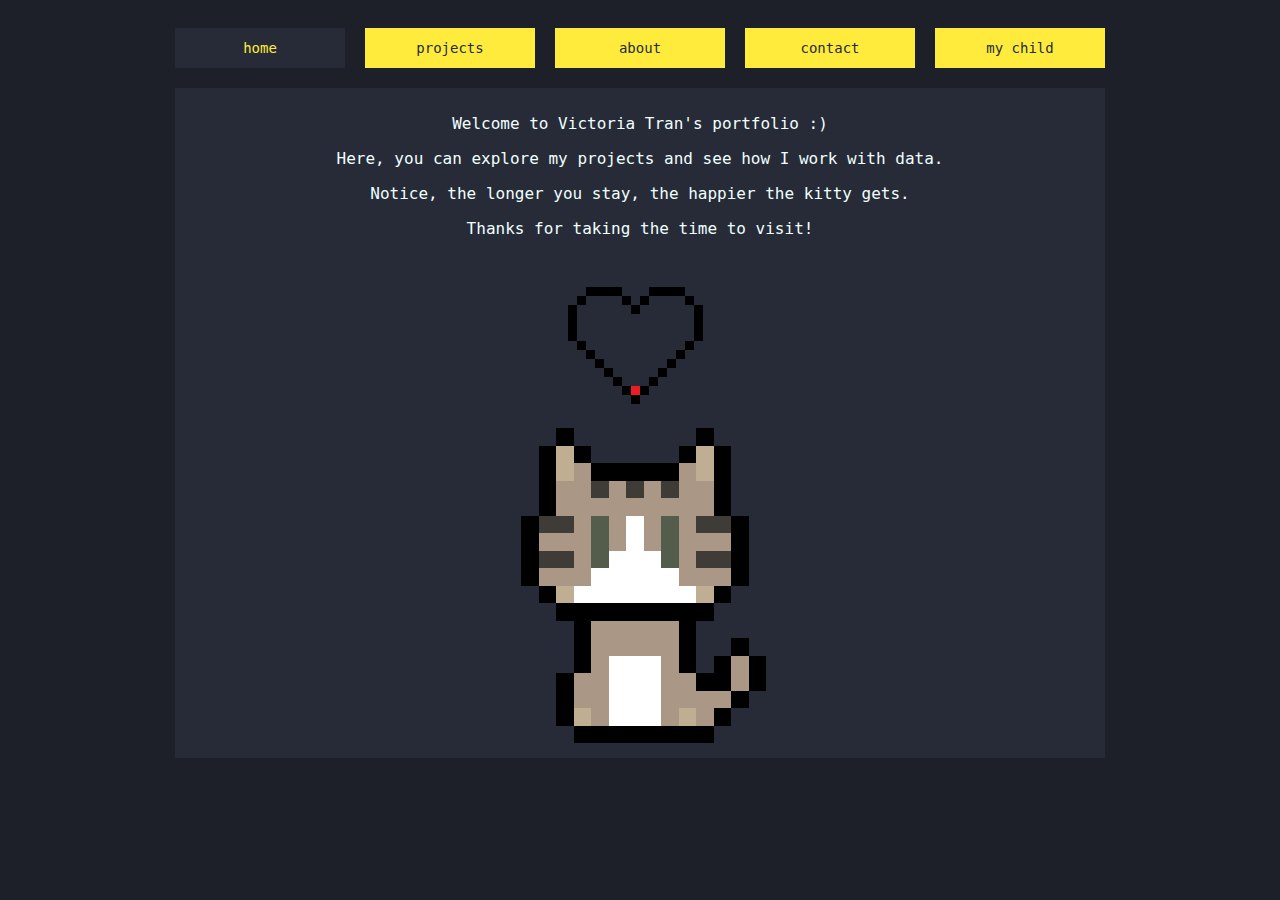
<file: index.html>
<!DOCTYPE html>
<html lang="en">

<head> 
    <link rel="stylesheet" href="css/style.css">
    <link href="https://fonts.googleapis.com/css2?family=Google+Sans+Code:ital,wght@0,300..800;1,300..800&display=swap" rel="stylesheet">
</head>

<!-- header here -->
<header>
    <a href = "index.html" class="homerect"> home </a>
        <div class="dropdown">
            <button class="dropbtn"> projects </button>
              <div class="dropdowncontent">
                <a href="project3.html"> SQL Sales Analytics </a>
                <a href="project1.html"> UI Redesign Impact with A/B Testing </a>
        </div>
</div>
    <a href = "about.html" class="aboutrect"> about </a>
    <a href = "contact.html" class="contactrect"> contact </a>
    <a href = "mychild.html" class="mychildrect"> my child </a>
</header>

<!-- body of home page here -->
<body class="homeparagraph">
    <div class = "homesquare">
        <p>Welcome to Victoria Tran's portfolio :)</p> 
        <p>Here, you can explore my projects and see how I work with data.</p> 
        <p>Notice, the longer you stay, the happier the kitty gets.</p>
        <p>Thanks for taking the time to visit!</p>
    <div class="pixelheart">
        <img class="homeheart1" src="images/portfolioHeart1.png">
        <img class="homeheart2 homeheartinvisible" src="images/portfolioHeart2.png">
        <img class="homeheart3 homeheartinvisible" src="images/portfolioHeart3.png">
        <img class="homeheart4 homeheartinvisible" src="images/portfolioHeart4.png">
        <img class="homeheart5 homeheartinvisible" src="images/portfolioHeart5.png">
        <img class="homeheart6 homeheartinvisible" src="images/portfolioHeart6.png">
        <img class="homeheart7 homeheartinvisible" src="images/portfolioHeart7.png">
        <img class="homeheart8 homeheartinvisible" src="images/portfolioHeart8.png">
        <img class="homeheart9 homeheartinvisible" src="images/portfolioHeart9.png">
        <img class="homeheart10 homeheartinvisible" src="images/portfolioHeart10.png">
        <img class="homeheart11 homeheartinvisible" src="images/portfolioHeart11.png">
    </div>
        <div class="pixelmeo">
            <img src="images/portfolioNewPixelMeo.png" alt="Pixel Cat">
        </div>
    </div>
</body>


    <script src="index.js"></script>
</body>
</html>
</file>
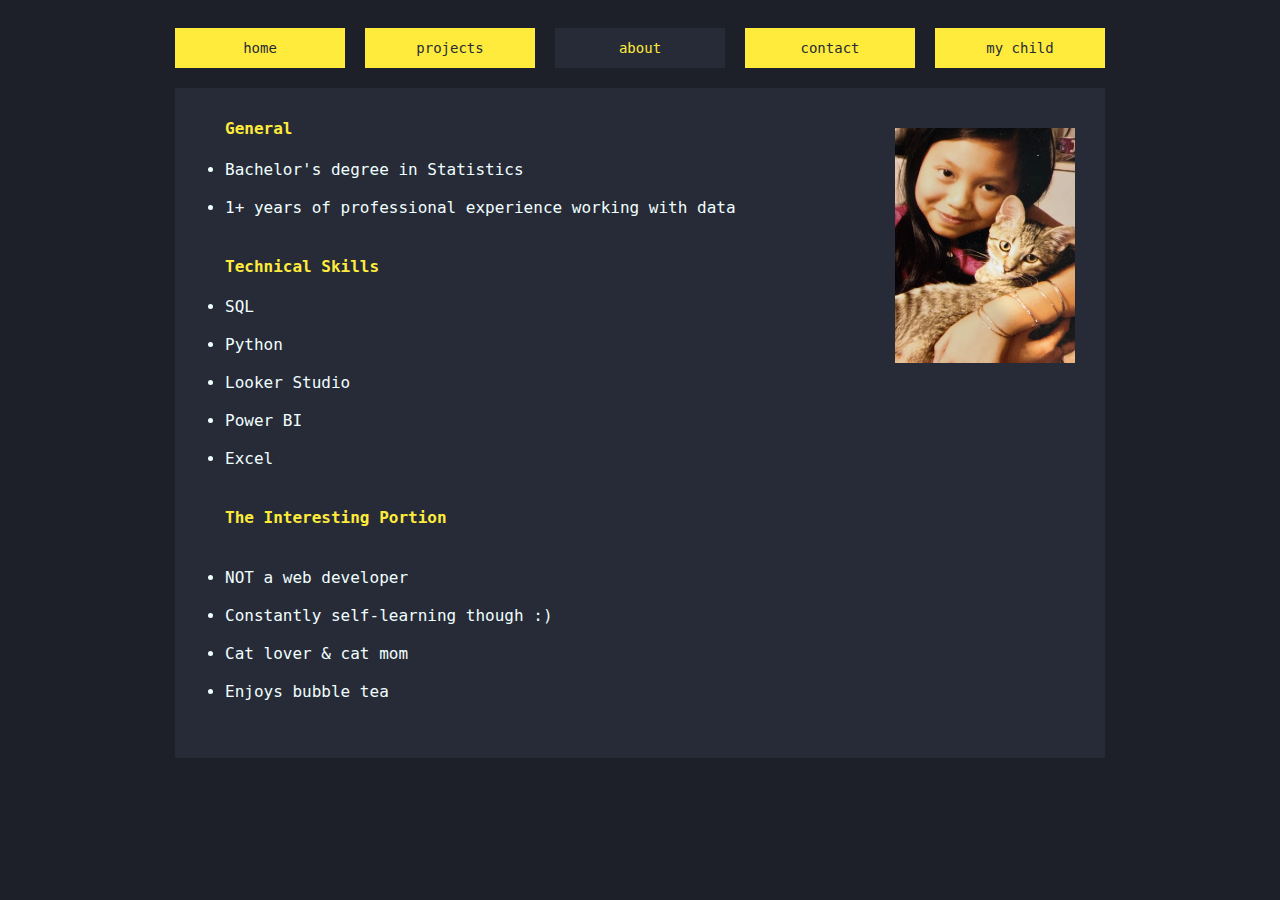
<file: about.html>
<!DOCTYPE html>
<html lang="en">

<head> 
    <link rel="stylesheet" href="css/style.css">
    <link href="https://fonts.cdnfonts.com/css/lucida-console" rel="stylesheet">
</head>

<body>

    <header>
        <a href = "index.html" class="yellowhomerect"> home </a>
             <div class="dropdown">
                 <button class="dropbtn"> projects </button>
                     <div class="dropdowncontent">
                     <a href="project3.html"> SQL Sales Analytics </a>
                     <a href="project1.html"> UI Redesign Impact with A/B Testing </a>

            </div>
        </div>
        <a href = "about.html" class="darkaboutrect"> about </a>
        <a href = "contact.html" class="contactrect"> contact </a>
        <a href = "mychild.html" class="mychildrect"> my child </a>
    </header>

    <div class = "aboutsquare">
            <div class="professionalphoto">
                <img src="images/portfolioYoungMe.jpeg" alt="Victoria Tran's only professional photo">
            </div>
        <ul>
            <h4> General</h4>
            <li> Bachelor's degree in Statistics </li>
            <br>
            <li> 1+ years of professional experience working with data </li>
            <br>
            <h4> Technical Skills </h4>
            <li>SQL</li><br>
            <li>Python</li><br>
            <li>Looker Studio</li><br>
            <li>Power BI</li><br>
            <li>Excel </li>
            <br>
            <h4> The Interesting Portion </h4>
            <br>
            <li> NOT a web developer </li>
            <br>
            <li> Constantly self-learning though :)</li>
            <br>
            <li> Cat lover & cat mom </li>
            <br>
            <li> Enjoys bubble tea </li>
        </ul> 
    </div>

</body>

<script src="index.js"></script>

</html>
</file>
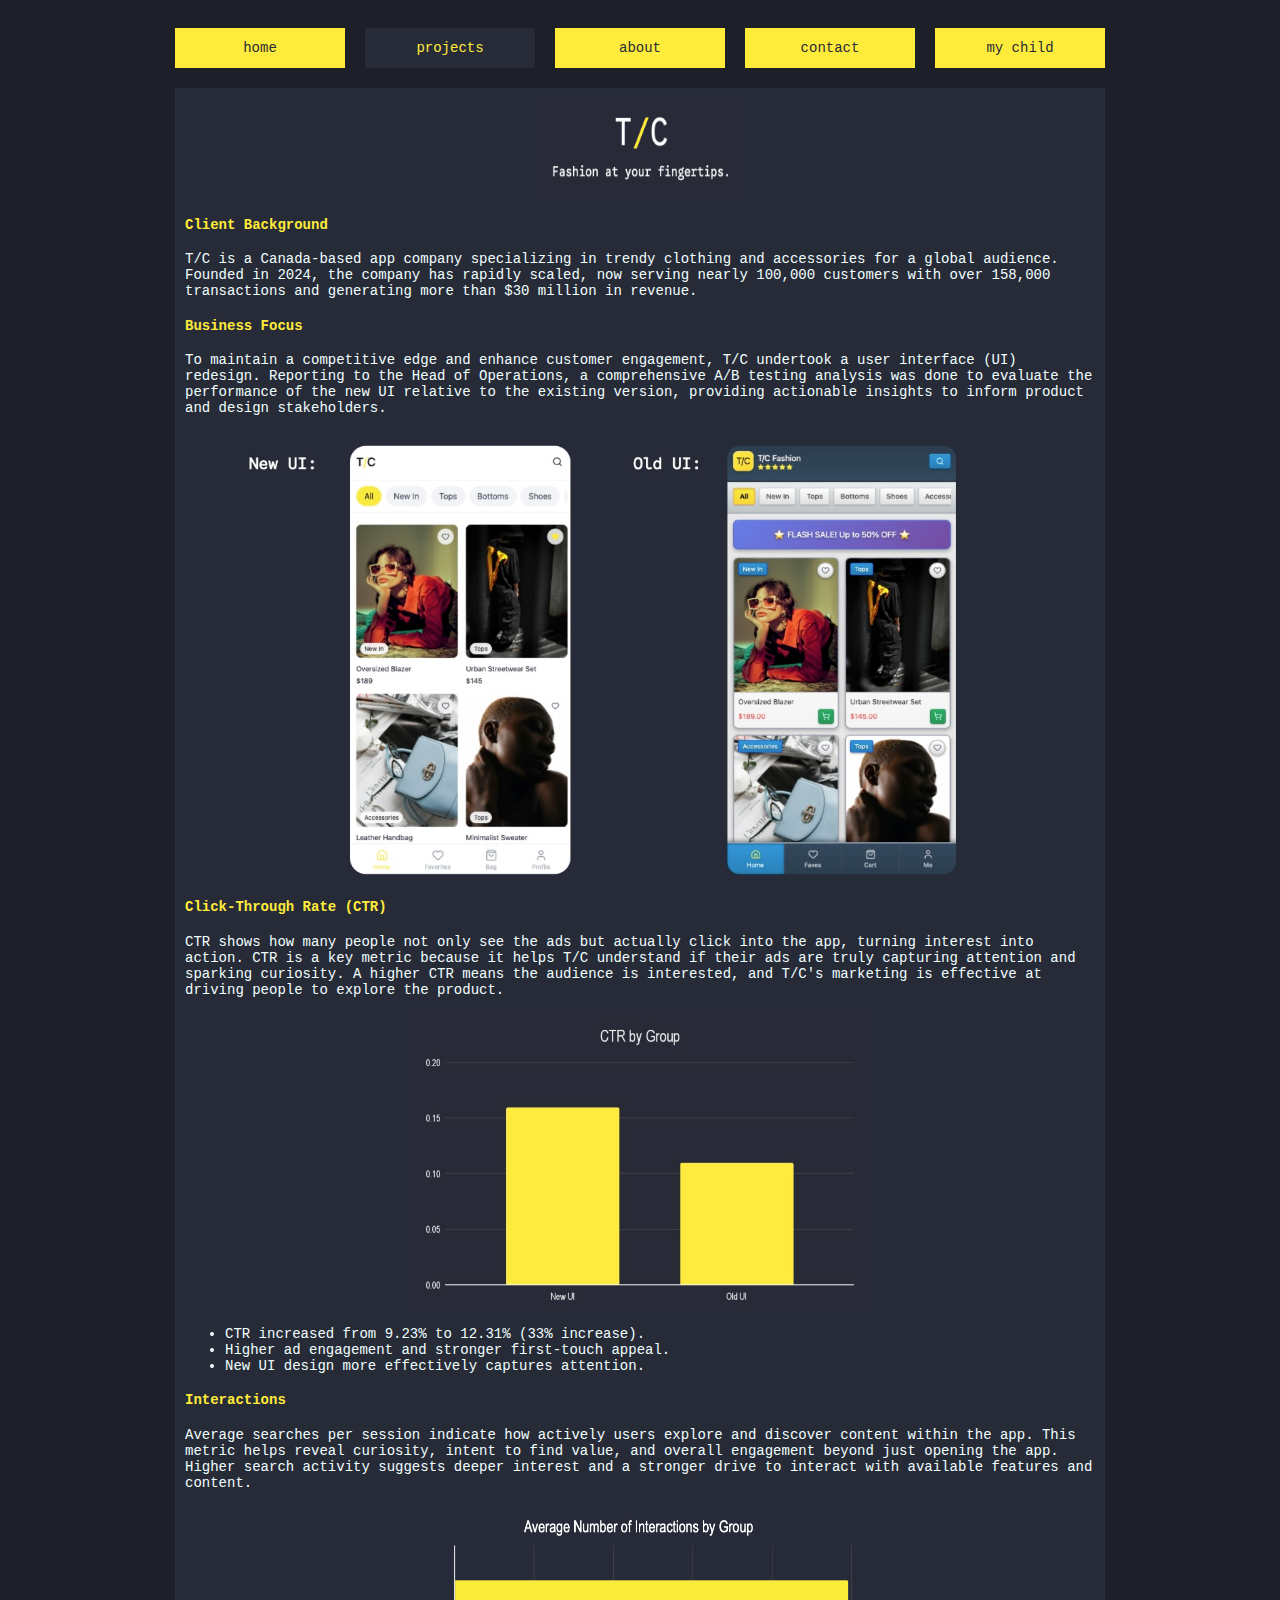
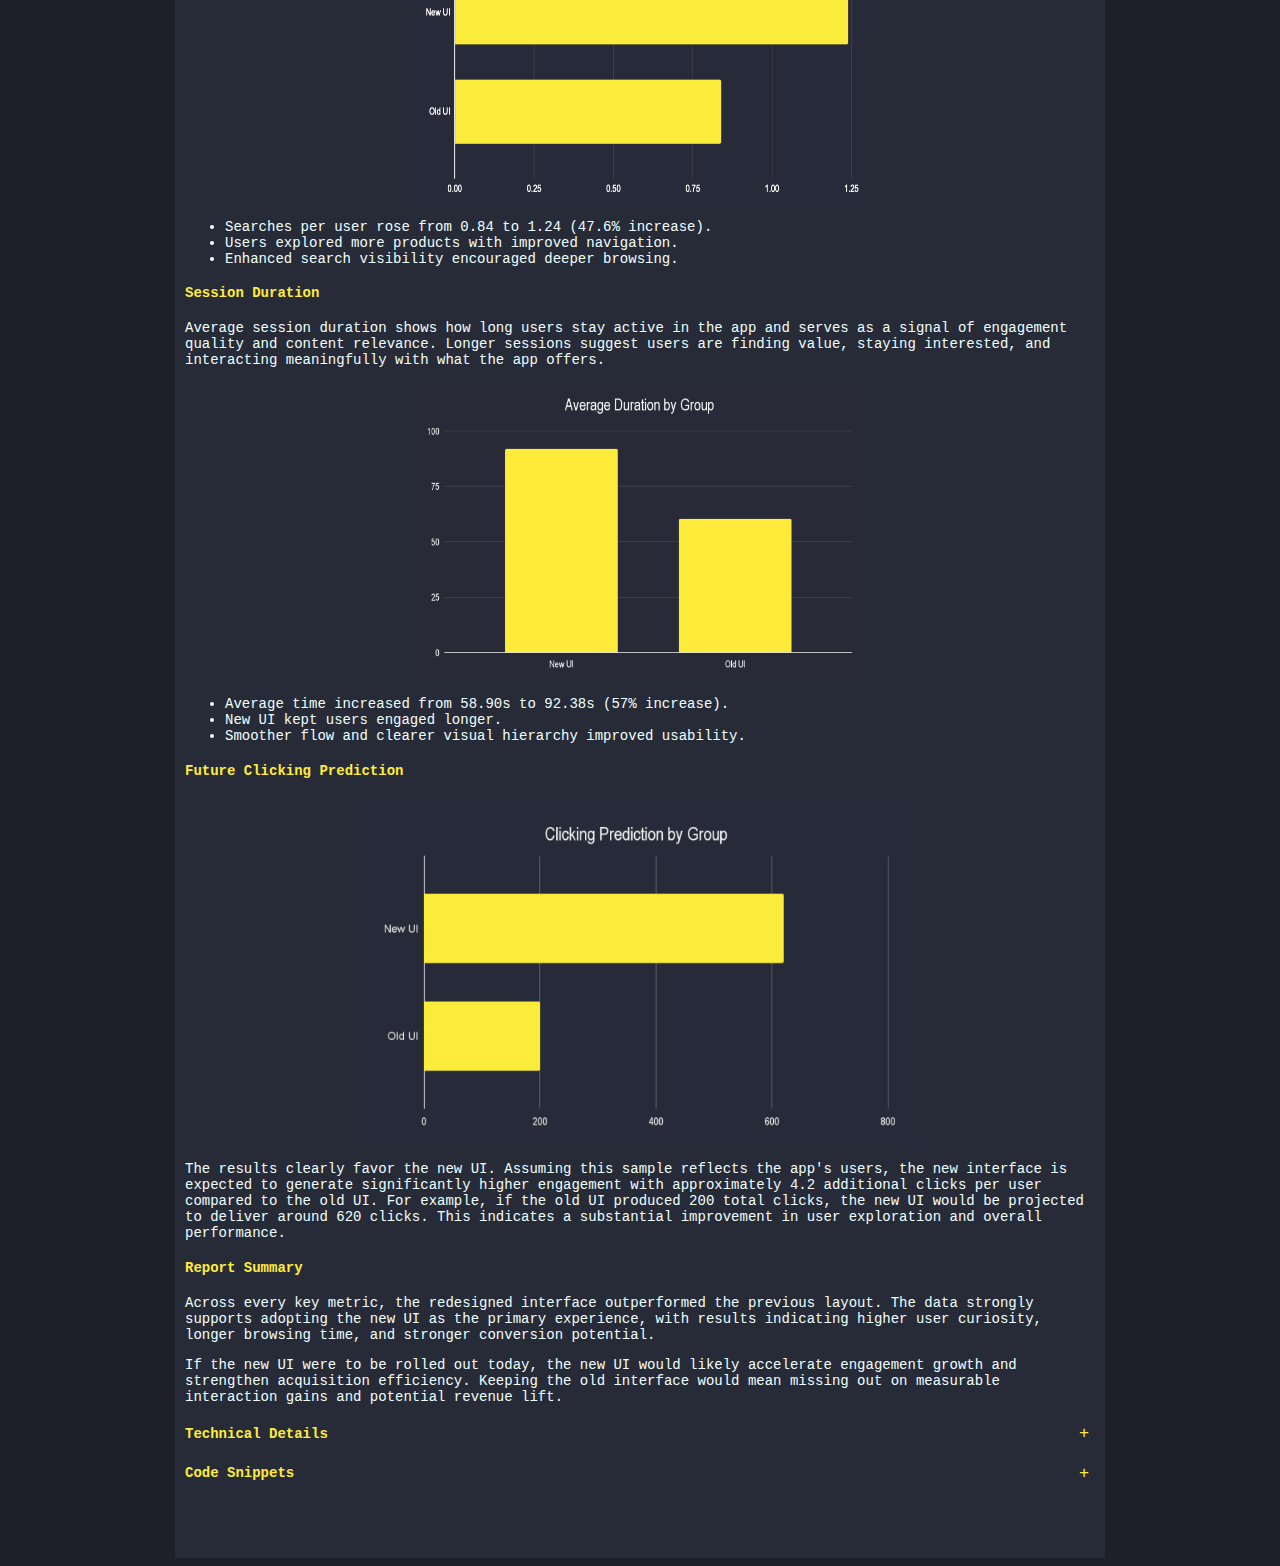
<file: project1.html>
<!DOCTYPE html>
<html lang="en">

<head> 
    <meta charset="UTF-8">
    <meta name="viewport" content="width=device-width, initial-scale=1.0">
    <title>UI Redesign Impact with A/B Testing</title>
    <link rel="stylesheet" href="css/style.css">
    <link href="https://fonts.cdnfonts.com/css/lucida-console" rel="stylesheet">
    <link rel="stylesheet" href="https://cdnjs.cloudflare.com/ajax/libs/font-awesome/4.7.0/css/font-awesome.min.css">
</head>

<body class="homeparagraph">

    <header>
        <a href="index.html" class="yellowhomerect">home</a>
        
        <div class="dropdown">
            <button class="darkdropbtn">projects</button>
            <div class="dropdowncontent">
                <a href="project3.html">SQL Sales Analytics</a>
                <a href="project1.html">UI Redesign Impact with A/B Testing</a>
            </div>
        </div>

        <a href="about.html" class="aboutrect">about</a>
        <a href="contact.html" class="contactrect">contact</a>
        <a href="mychild.html" class="mychildrect">my child</a>
    </header>

    <div class="p1homesquare">

        <div class="TCLogo">
            <img src="images/TCLogo.jpg" alt="TC logo">
        </div>

        <h4>Client Background</h4>
        <p>T/C is a Canada-based app company specializing in trendy clothing and accessories for a global audience. Founded in 2024, the company has rapidly scaled, now serving nearly 100,000 customers with over 158,000 transactions and generating more than $30 million in revenue.</p>

        <h4>Business Focus</h4>
        <p>To maintain a competitive edge and enhance customer engagement, T/C undertook a user interface (UI) redesign. Reporting to the Head of Operations, a comprehensive A/B testing analysis was done to evaluate the performance of the new UI relative to the existing version, providing actionable insights to inform product and design stakeholders.</p>

        <div class="UI">
            <img src="images/UI.jpg" alt="UI comparisons">
        </div>

        <h4>Click-Through Rate (CTR)</h4>
        <p>CTR shows how many people not only see the ads but actually click into the app, turning interest into action. CTR is a key metric because it helps T/C understand if their ads are truly capturing attention and sparking curiosity. A higher CTR means the audience is interested, and T/C's marketing is effective at driving people to explore the product.</p>

        <div class="CTR">
            <img src="images/CTR.jpg" alt="CTR graph">
        </div>

        <ul>
            <li>CTR increased from 9.23% to 12.31% (33% increase).</li>
            <li>Higher ad engagement and stronger first-touch appeal.</li>
            <li>New UI design more effectively captures attention.</li>
        </ul>

        <h4>Interactions</h4>
        <p>Average searches per session indicate how actively users explore and discover content within the app. This metric helps reveal curiosity, intent to find value, and overall engagement beyond just opening the app. Higher search activity suggests deeper interest and a stronger drive to interact with available features and content.</p>

        <div class="Interactions">
            <img src="images/Interactions.jpg" alt="Interactions graph">
        </div>

        <ul>
            <li>Searches per user rose from 0.84 to 1.24 (47.6% increase).</li>
            <li>Users explored more products with improved navigation.</li>
            <li>Enhanced search visibility encouraged deeper browsing.</li>
        </ul>

        <h4>Session Duration</h4>
        <p>Average session duration shows how long users stay active in the app and serves as a signal of engagement quality and content relevance. Longer sessions suggest users are finding value, staying interested, and interacting meaningfully with what the app offers.</p>

        <div class="Duration">
            <img src="images/Durations.jpg" alt="Duration graph">
        </div>

        <ul>
            <li>Average time increased from 58.90s to 92.38s (57% increase).</li>
            <li>New UI kept users engaged longer.</li>
            <li>Smoother flow and clearer visual hierarchy improved usability.</li>
        </ul>

        <h4>Future Clicking Prediction</h4>
        <div class="LinearRegression">
            <img src="images/LinearRegression.jpg" alt="Prediction of future clicks by linear regression">
        </div>

        <p>The results clearly favor the new UI. Assuming this sample reflects the app's users, the new interface is expected to generate significantly higher engagement with approximately 4.2 additional clicks per user compared to the old UI. For example, if the old UI produced 200 total clicks, the new UI would be projected to deliver around 620 clicks. This indicates a substantial improvement in user exploration and overall performance.</p>

        <h4>Report Summary</h4>
        <p>Across every key metric, the redesigned interface outperformed the previous layout. The data strongly supports adopting the new UI as the primary experience, with results indicating higher user curiosity, longer browsing time, and stronger conversion potential.</p>

        <p>If the new UI were to be rolled out today, the new UI would likely accelerate engagement growth and strengthen acquisition efficiency. Keeping the old interface would mean missing out on measurable interaction gains and potential revenue lift.</p>

        <!-- Expandable Section -->
        <div class="expandable">
            <h4>
                Technical Details
                <button class="expand-btn" onclick="toggleContent(this)">+</button>
            </h4>
            <div class="content" style="display:none;">
                <h4>Data:</h4>
                <p>Data was generated by creating random numbers from known statistical distributions. Before this, systematic sampling was performed within the company to test different UI versions. Using Python, a sample was drawn from 500 employees. A starting point and the number of employees skipped were determined using the formula: number of employees divided by the number of samples needed (employees / samples_needed). The dataset included the following columns:</p>
                <h4>Statistical Model:</h4>
                <p>To predict the future number of clicks for the app, a suitable model was required. Assumptions of independence and normality were first assessed. The data is independent because employees' clicking behavior does not influence one another. Normality was checked using a normal Q-Q plot, and the points did not align with the 45-degree reference line, indicating the normality assumption was not met. Initially, a linear regression model was considered, but due to the lack of normality, it was not appropriate. Instead, a Mann-Whitney U test was used to model the data, as it requires independence but does not assume normality. The analysis indicated that the new UI is expected to increase engagement by approximately 4.2 clicks per user.</p>
            </div>

        <div class="expandable">
            <h4>
                Code Snippets
                <button class="expand-btn" onclick="toggleContent(this)">+</button>
            </h4>
            <div class="content" style="display:none;">
                <div class="SQL">
                <p> Python was utilized via Jupyter Notebook for this project. The main libraries pandas, NumPy, and matplotlib were used to wrangle and model the data. </p><br>
                <p>Systematic Sampling:</p>
                <img src="images/Sample.jpg"><br>                
                <p>Data Creation:</p>
                <img src="images/DataCreation.jpg"><br>               
                <p>CTR:</p>
                <img src="images/CTRPython.jpg"><br>
                <p>Search Interation:</p>
                <img src="images/Interact.jpg"><br>
                <p>Average Time Spent on T/C App:</p>
                <img src="images/AvgTime.jpg"><vr></br>
                <p>Q-Q Plot:</p>
                <img src="images/QQ.jpg"><br>
                <p>Mann-Whitney U Test:</p>
                <img src="images/MannWhitney.jpg">
                </div>
            </div>
        </div>

    </div>

    <script>
        function toggleContent(button) {
            const content = button.closest('.expandable').querySelector('.content');
            const box = document.querySelector('.p1homesquare');

            if (content.style.display === "none" || content.style.display === "") {
                content.style.display = "block";
                button.textContent = "–";

                const newHeight = box.scrollHeight + content.scrollHeight - 300; 
            } else {
                content.style.display = "none";
                button.textContent = "+";
            }
        }
    </script>

    <script src="index.js"></script>

</body>
</html>
</file>
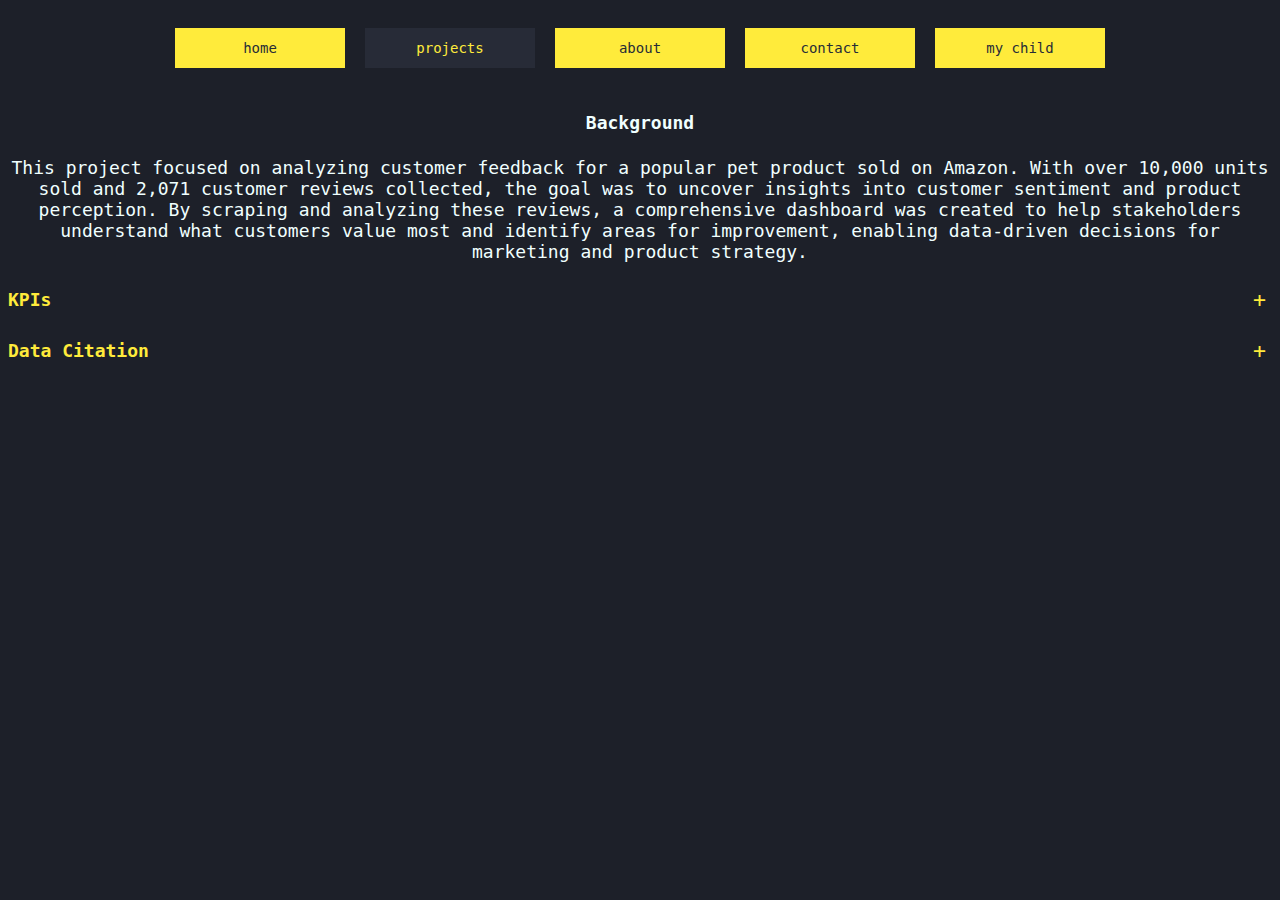
<file: project2.html>
<!DOCTYPE html>
<html lang="en">

<head> 
    <meta charset="UTF-8">
    <meta name="viewport" content="width=device-width, initial-scale=1.0">
    <title>Contact</title>
    <link rel="stylesheet" href="css/style.css">
    <link href="https://fonts.cdnfonts.com/css/lucida-console" rel="stylesheet">
    <link rel="stylesheet" href="https://cdnjs.cloudflare.com/ajax/libs/font-awesome/4.7.0/css/font-awesome.min.css">
</head>

<body class="homeparagraph">

    <header>
        <a href="index.html" class="yellowhomerect"> home </a>
        
        <div class="dropdown">
            <button class="darkdropbtn"> projects </button>
            <div class="dropdowncontent">
                <a href="project3.html"> SQL Sales Analytics </a>
                <a href="project2.html"> Customer Sentiment Dashboard </a>
                <a href="project1.html"> UI Redesign Impact with A/B Testing </a>
            </div>
        </div>

        <a href="about.html" class="aboutrect"> about </a>
        <a href="contact.html" class="contactrect"> contact </a>
        <a href="mychild.html" class="mychildrect"> my child </a>
    </header>

    <div class="p2homeparagraph">
        <div class = "p2homesquare">
        <h4> Background </h4>
        <p>This project focused on analyzing customer feedback for a popular pet product sold on Amazon. With over 10,000 units sold and 2,071 customer reviews collected, the goal was to uncover insights into customer sentiment and product perception. By scraping and analyzing these reviews, a comprehensive dashboard was created to help stakeholders understand what customers value most and identify areas for improvement, enabling data-driven decisions for marketing and product strategy.</p>
        
        <!-- Expandable Section -->
        <div class="expandable">
            <h4>
                KPIs
                <button class="expand-btn" onclick="toggleContent(this)">+</button>
            </h4>
            <div class="content" style="display:none;">
                <ul> 
                    <li> Total Reviews: shows the volume of customer feedback and overall engagement with the product. </li><br>
                    <li> Average rating: indicates the general customer satisfaction at a glance.</li><br>
                </ul>
            </div>

            <h4>
                Data Citation
                <button class="expand-btn" onclick="toggleContent(this)">+</button>
            </h4>
            <div class="content" style="display:none;">
                <p> Hou, Yupeng, Li, Jiacheng, He, Zhankui, Yan, An, Chen, Xiusi, & McAuley, Julian. (2024). 
                <strong>Bridging Language and Items for Retrieval and Recommendation.</strong> 
                <em>arXiv preprint arXiv:2403.03952.</em>
                </p>
            </div>

        </div>

    </div>

    <script>
        function toggleContent(button) {
            const contentDiv = button.parentElement.nextElementSibling;
            if (contentDiv.style.display === "none") {
                contentDiv.style.display = "block";
                button.textContent = "-";
            } else {
                contentDiv.style.display = "none";
                button.textContent = "+";
            }
        }
    </script>

        </div>
    </div>

</body>
<script src="index.js"></script>
</html>
</file>
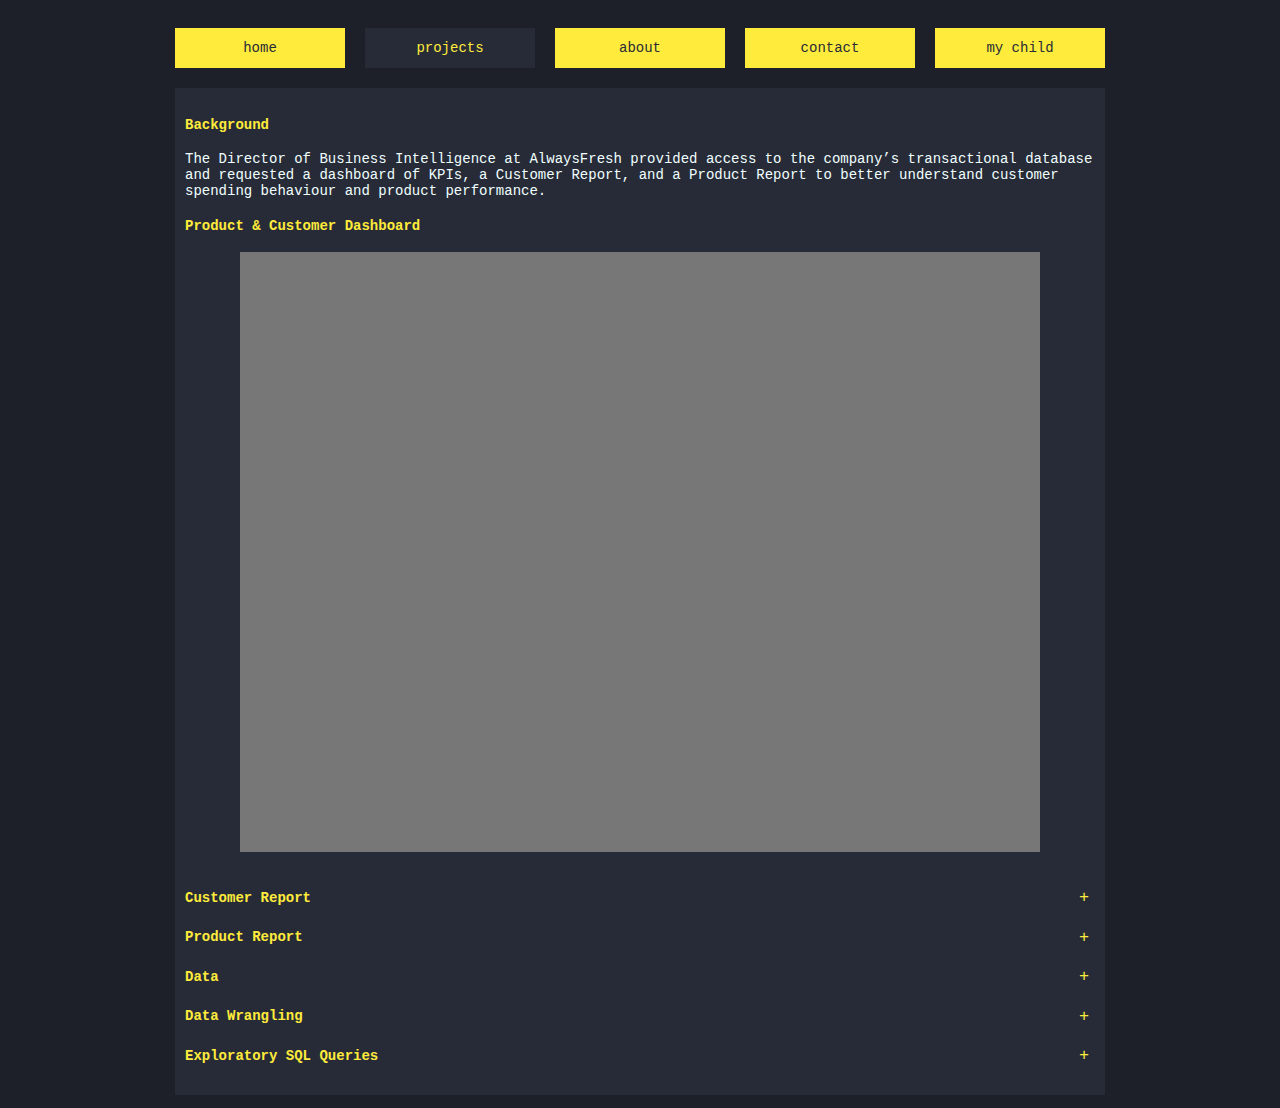
<file: project3.html>
<!DOCTYPE html>
<html lang="en">

<head> 
    <meta charset="UTF-8">
    <meta name="viewport" content="width=device-width, initial-scale=1.0">
    <title>Contact</title>
    <link rel="stylesheet" href="css/style.css">
    <link href="https://fonts.cdnfonts.com/css/lucida-console" rel="stylesheet">
    <link rel="stylesheet" href="https://cdnjs.cloudflare.com/ajax/libs/font-awesome/4.7.0/css/font-awesome.min.css">
</head>

<body class="homeparagraph">

    <header>
        <a href="index.html" class="yellowhomerect"> home </a>
        
        <div class="dropdown">
            <button class="darkdropbtn"> projects </button>
            <div class="dropdowncontent">
                <a href="project3.html"> SQL Sales Analytics </a>
                <a href="project1.html"> UI Redesign Impact with A/B Testing </a>
            </div>
        </div>

        <a href="about.html" class="aboutrect"> about </a>
        <a href="contact.html" class="contactrect"> contact </a>
        <a href="mychild.html" class="mychildrect"> my child </a>
    </header>

    <div class="p3homeparagraph">
        <div class = "p3homesquare">
            <h4>Background</h4>
            <p>The Director of Business Intelligence at AlwaysFresh provided access to the company’s transactional database and requested a dashboard of KPIs, a Customer Report, and a Product Report to better understand customer spending behaviour and product performance.</p>
            <h4>Product & Customer Dashboard </h4>

            <iframe width="800" height="600" src="https://lookerstudio.google.com/embed/reporting/83934069-5add-48d2-b455-5b07c9381c53/page/p_flblvasgyd" frameborder="0" style="border:0" allowfullscreen sandbox="allow-storage-access-by-user-activation allow-scripts allow-same-origin allow-popups allow-popups-to-escape-sandbox"></iframe>
            <br>

        <!-- Expandable Section -->
            <div class="expandable">
                <h4>
                    Customer Report
                    <button class="expand-btn" onclick="toggleContent(this)">+</button>
                </h4>
                <div class="content" style="display:none;">
                    <p>Displayed below are the first 10 columns of the customer report.</p>
                    
                    <div class="report">
                        <img src="images/CustomerReport.jpg" alt="Customer Report">
                    </div>                    
                    
                    <p> Report Creation SQL Query: </p>
                    <div class="SQL">
                        <img src="images/CustomerReportSQLCode.jpg" alt="Customer Report Code">
                    </div>
                </div>
    
                 <div class="expandable">
                    <h4>
                        Product Report
                        <button class="expand-btn" onclick="toggleContent(this)">+</button>
                    </h4>
                    <div class="content" style="display:none;">
                        <p> Displayed below are the first 10 columns of the product report.</p>
                        
                        <div class="report">
                            <img src="images/ProductReport.jpg" alt="Product Report">
                        </div>

                        <p> Report Creation SQL Query: </p>
                        <div class="SQL">
                            <img src="images/ProductReportSQLCode.jpg" alt="Product Report Code">
                        </div>
                    </div>

        <div class="expandable">
            <h4>
                Data
                <button class="expand-btn" onclick="toggleContent(this)">+</button>
            </h4>
            <div class="content" style="display:none;">
                <p>The dataset contained 12,575 rows with several missing values across 11 columns:</p>
                <ul>
                <li>Transaction ID - String</li><br>  
                <li>Customer ID - String</li><br>  
                <li>Category - String</li><br>  
                <li>Item - String</li><br>  
                <li>Price Per Unit - Decimal</li><br>  
                <li>Quantity - Integer</li><br>  
                <li>Total Spent - Decimal</li><br>  
                <li>Payment Method - String</li><br>  
                <li>Location - String</li><br>  
                <li>Transaction Date - Date</li><br>  
                <li>Discount Applied - Boolean</li><br>  
                </ul>
                <p>Python libraries pandas, numpy, and matplotlib were used to clean and validate the data.</p>
            </div>
    

            <div class="expandable">
                <h4>
                    Data Wrangling
                    <button class="expand-btn" onclick="toggleContent(this)">+</button>
                </h4>
                <div class="content" style="display:none;">
                    <p>Before solving for null values, the column Total Spent was validated with expression (Price Per Unit)(Quantity).</p>
                   
                    <div class="python">
                        <img src="images/ValidatePython.jpg">
                    </div>       
                    <br>
                    <h4> Solve for Column Price Per Unit:</h4>
                    <p>Price Per Unit = Total Spent / Quantity knowing that Total Spent = (Price Per Unit)(Quantity).</p>
                    
                    <div class="python">
                        <img src="images/PricePerUnitPython.jpg">
                    </div> 
                    <br>
                    <h4> Solve for Column Discount Applied:</h4>
                    <p>A lookup dictionary containing each item’s regular (non-discounted) unit price was created. If the calculated price per unit was lower than the standard price, the transaction was marked as discounted.</p>
                    <p>Example: Regular price of Item 1: $3</p>
                    <p>Customer purchased 10 units for $10 → $1 per unit</p>
                    <p>Since $1 < $3, the transaction was flagged as having a discount applied.</p>

                    <div class="python">
                        <img src="images/LookupPython.jpg">
                    </div> 
                    <br>
                    <h4> Solve for Column Item:</h4>
                    <p>A reverse lookup dictionary was then created to fill the null values of column Item. If an item’s price matched a known unit price, the correct Item name was assigned. </p>
                    
                    <div class="python">
                        <img src="images/ReverseLookupPython.jpg">
                    </div> 
                </div>
    
                <div class="expandable">
                    <h4>
                        Exploratory SQL Queries
                        <button class="expand-btn" onclick="toggleContent(this)">+</button>
                    </h4>
                    <div class="content" style="display:none;">
                        <p> Schema: </p>
                        <div class="SQL">
                            <img src="images/Schema.jpg">

                        <p> Data Segemntation:</p>
                            <img src="images/CustomerSeg.jpg">

                        <p> Performace: </p>
                            <img src="images/ProductYearlyPerformance.jpg">
                            <img src="images/TotalSales.jpg">    
                    </div> 

                    </div>

        </div>
    </div>

    <script>
        function toggleContent(button) {
            const content = button.closest('.expandable').querySelector('.content');
            const box = document.querySelector('.p1homesquare');

            if (content.style.display === "none" || content.style.display === "") {
                content.style.display = "block";
                button.textContent = "–";

                const newHeight = box.scrollHeight + content.scrollHeight - 300; 
            } else {
                content.style.display = "none";
                button.textContent = "+";
            }
        }
    </script>

    <script src="index.js"></script>

    <script src="index.js"></script>

</body>
</html>
</file>
<file: css/style.css>
body{
    background-color: #1D2029;
}

* {
    cursor: url('../images/portfolioMeoPaw.png') 10 10, auto !important;
    font-family: monospace !important;
}

i {
    font-family: 'Lucida Sans', 'Lucida Sans Regular', 'Lucida Grande', 'Lucida Sans Unicode', Geneva, Verdana, sans-serif !important;
}

/* home page starts here */
header {
    display: flex;
    justify-content: center;
    gap: 20px;
    padding: 20px;
}

header .homerect{
    background-color: #272B37;
    color: #FFEB3B;
    width: 170px;
    height: 40px;
    border: none;
    font-size: 14px;
    text-decoration: none;
    display: flex;
    align-items: center;
    justify-content: center;
}

header .projectrect{
    background-color: #FFEB3B;
    width: 170px;
    height: 40px;
    font-family:  Arial, Helvetica, sans-serif;
    color: #272B37;
    border: none;
    font-size: 14px;
    text-decoration: none;
    display: flex;
    align-items: center;
    justify-content: center;
}

header .aboutrect{
    background-color: #FFEB3B;
    width: 170px;
    height: 40px;
    font-family:  Arial, Helvetica, sans-serif;
    color: #272B37;
    border: none;
    font-size: 14px;
    text-decoration: none;
    display: flex;
    align-items: center;
    justify-content: center;
}

header .contactrect{
    background-color: #FFEB3B;
    width: 170px;
    height: 40px;
    font-family:  Arial, Helvetica, sans-serif;
    color: #272B37;
    border: none;
    font-size: 14px;
    text-decoration: none;
    display: flex;
    align-items: center;
    justify-content: center;
}

header .mychildrect{
    background-color: #FFEB3B;
    width: 170px;
    height: 40px;
    font-family:  Arial, Helvetica, sans-serif;
    color: #272B37;
    border: none;
    font-size: 14px;
    text-decoration: none;
    display: flex;
    align-items: center;
    justify-content: center;
}

/* hover over buttons*/
header .projectrect:hover{
    background-color: #272B37;
    color: #FFEB3B;
    cursor: pointer;
}

header .aboutrect:hover{
    background-color: #272B37;
    color: #FFEB3B;
    cursor: pointer;
}

header .contactrect:hover{
    background-color: #272B37;
    color: #FFEB3B;
    cursor: pointer;
}

header .mychildrect:hover{
    background-color: #272B37;
    color: #FFEB3B;
    cursor: pointer;
}

/* body start */
.homeparagraph{
    color: azure;
    font-size: 18px;
    text-align: center;
}

.homesquare{
    background-color: #272B37;
    font-size: 16px;
    text-align: center;
    margin: 0 auto;
    padding: 10px;
    width: 910px;
    height: 650px;
}

.homesquare1{
    background-color: #272B37;
    font-size: 16px;
    text-align: center;
    margin: 0 auto;
    padding: 10px;
    width: 910px;
    height: 650px;
}

.homeheartinvisible {
    display: none;
}

.pixelmeo img{
    image-rendering: pixelated;
    width: 350px;
    height: auto;
    position: relative;
    bottom: 60px;
    padding-right: 28px;
}

/* about page */
header .yellowhomerect{
    color: #272B37;
    background-color: #FFEB3B;
    width: 170px;
    height: 40px;
    border: none;
    font-family:  Arial, Helvetica, sans-serif;
    font-size: 14px;
    text-decoration: none;
    display: flex;
    align-items: center;
    justify-content: center;
}

header .yellowhomerect:hover{
    background-color: #272B37;
    color: #FFEB3B;
    cursor: pointer;
}

header .darkaboutrect{
    background-color: #272B37;
    color: #FFEB3B;
    width: 170px;
    height: 40px;
    border: none;
    font-family:  Arial, Helvetica, sans-serif;
    font-size: 14px;
    text-decoration: none;
    display: flex;
    align-items: center;
    justify-content: center;
}

.aboutsquare{
    background-color: #272B37;
    font-size: 16px;
    color: azure;
    text-align: left;
    margin: 0 auto;
    padding: 10px;
    width: 910px;
    height: 650px;
}

.professionalphoto img{
    width: 180px;
    height: 235px;
    float: right;
    padding: 20px;
    padding-top: 30px;
}

/* projects design page */
header .darkprojectrect{
    background-color: #272B37;
    color: #FFEB3B;
    width: 170px;
    height: 40px;
    border: none;
    font-family:  Arial, Helvetica, sans-serif;
    font-size: 14px;
    text-decoration: none;
    display: flex;
    align-items: center;
    justify-content: center;
}

/* dropdown for projects*/
.dropdown {
  position: relative;
  display: inline-block;
}

.darkdropbtn {
    background-color: #272B37;
    color: #FFEB3B;
    width: 170px;
    height: 40px;
    border: none;
    font-family:  Arial, Helvetica, sans-serif;
    font-size: 14px;
    text-decoration: none;
    display: flex;
    align-items: center;
    justify-content: center;
}

.dropbtn {
    background-color: #FFEB3B;
    color: #272B37;
    width: 170px;
    height: 40px;
    border: none;
    font-family:  Arial, Helvetica, sans-serif;
    font-size: 14px;
    text-decoration: none;
    display: flex;
    align-items: center;
    justify-content: center;
}

.dropdowncontent {
  color: #272B37;
  font-size: 14px;
  display: none;
  position: absolute;
  background-color: #FFEB3B;
  min-width: 160px;
  z-index: 1;
  box-shadow: 0px 8px 16px rgba(0,0,0,0.2);
  font-family:  Arial, Helvetica, sans-serif;
}

.dropdowncontent a {
  color: #272B37;
  font-size: 14px;
  background-color: #FFEB3B;
  padding: 12px 16px;
  text-decoration: none;
  display: block;
  text-align: left;
  font-family:  Arial, Helvetica, sans-serif;
}

.dropdowncontent a:hover {
  background-color: #1F222C;
  color: #FFEB3B;
}

.dropdown:hover .dropdowncontent {
  display: block;
}

.dropdown:hover .dropbtn {
  background-color: #1F222C;
  color: #FFEB3B;
}

/* contact page */
header .darkcontactrect{
    background-color: #272B37;
    color: #FFEB3B;
    width: 170px;
    height: 40px;
    border: none;
    font-family:  Arial, Helvetica, sans-serif;
    font-size: 14px;
    text-decoration: none;
    display: flex;
    align-items: center;
    justify-content: center;
}

.smallsquare{
    background-color: #272B37;
    font-size: 16px;
    text-align: center;
    margin: 0 auto;
    padding: 10px;
    width: 910px;
    height: 80px;
    margin-bottom: 25px;
}

.contactcontainer {
  display: flex;
  justify-content: center;   
  align-items: center;
  gap: 10px;
  margin-top: 20px;
}

/* my child page */
header .darkmychildrect{
    background-color: #272B37;
    color: #FFEB3B;
    width: 170px;
    height: 40px;
    border: none;
    font-family:  Arial, Helvetica, sans-serif;
    font-size: 14px;
    text-decoration: none;
    display: flex;
    align-items: center;
    justify-content: center;
}

.images1 img{
    width: 200px;
    height: 250px;
}

.images2 img{
    width: 200px;
    height: 250px;
}

/* contact */
.pixelmeo2 img{
    image-rendering: pixelated;
    width: 350px;
    height: auto;
    position: relative;
    top: 10px;
    padding-right: 22px;
}

.email a{
  color: white;
}

.pixelheart img{
    image-rendering: pixelated;
    width: 180px;
    padding-top: 15px;
}

.mychildsquare{
    color: azure;
    font-size: 18px;
    text-align: center;
    align-items: center;
}

/* project 1 style */
.p1homesquare{
    background-color: #272B37;
    font-size: 14px;
    margin: 0 auto;
    padding: 10px;
    width: 910px;
    min-height: 3050px;
    text-align: left;
}

.p1homeparagraph{
    color: azure;
    font-size: 18px;
}

.p1homesquare h4 {
    color: #FFEB3B;
    height: auto;
    transition: all 0.4s ease;
}

.aboutsquare h4 {
    color: #FFEB3B;
}

.TCLogo img{
    width: 200px;
    height: 100px;
    margin: auto;
    display: block;
}

.CTR img{
    width: 450px;
    height: 300px;
    margin: auto;
    display: block;
}

.Interactions img{
    width: 450px;
    height: 300px;
    margin: auto;
    display: block;
}

.Duration img{
    width: 450px;
    height: 300px;
    margin: auto;
    display: block;
}

.LinearRegression img{
    width: 550px;
    height: 350px;
    margin: auto;
    display: block;
}

.UI img{
    width: 800px;
    height: 450px;
    margin: auto;
    display: block;
}

.expandable h4 {
    display: flex;
    justify-content: space-between;
    align-items: center;
    cursor: pointer;
    color: #FFEB3B;
}

.expand-btn {
    font-size: 1.2em;
    background: none;
    border: none;
    cursor: pointer;
    color: #FFEB3B;
}

.expand-btn:focus {
    outline: none;
}

.content {
    padding-left: 1em;
    font-size: 14px;
}
/* project 3 style */
.p3homesquare{
    background-color: #272B37;
    font-size: 14px;
    margin: 0 auto;
    padding: 10px;
    width: 910px;
    text-align: left;
    height: auto;
    transition: height 0.3s ease;
    overflow: hidden;
}

.p3homeparagraph{
    color: azure;
    font-size: 18px;
}

.p3homesquare h4 {
    color: #FFEB3B;
}

.AlwaysFreshLogo img{
    width: 100px;
    height: 100px;
    margin: auto;
    display: block;
}

iframe {
    margin: 0 auto;
    background-color: #777;
    display: block;
}

.SQL img {
    width: 550px;
    height: auto;
}

.report img {
    width: 800px;
    height: auto;
}

.python img {
    width: 400px;
    height: auto;
}
</file>
